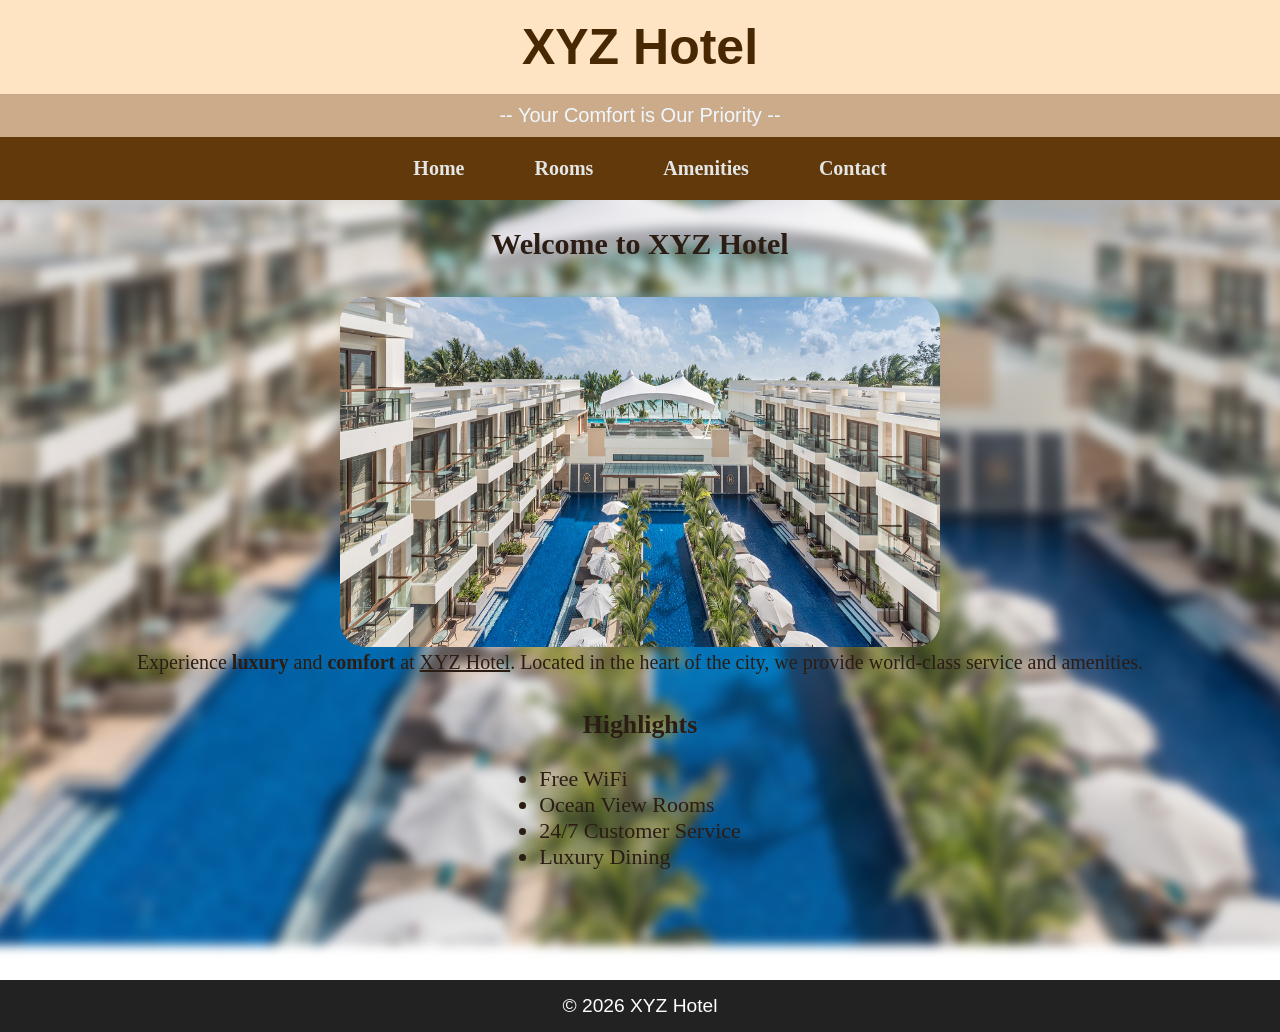
<file: index.html>
<!DOCTYPE html>
<html lang="en">
<head>
    <meta charset="UTF-8">
    <title>XYZ Hotel - Home</title>
    <link rel="stylesheet" href="style.css">
</head>
<body class="home">

<header>
    <br>
    <h1 id="title">XYZ Hotel</h1>
    <br>
    <p class="ph1">-- Your Comfort is Our Priority --</p>
</header>

<nav>
    <a href="index.html">Home</a>
    <a href="rooms.html">Rooms</a>
    <a href="amenities.html">Amenities</a>
    <a href="contact.html">Contact</a>
</nav>
<br><br><br><br><br>

<section class="container">
    <h2 class="wc">Welcome to XYZ Hotel</h2>
    <br><br>
    <img src="images/hotel.jpg" alt="Hotel Image" width="600" height="350" style="border-radius: 25px;">

    <p id="desc">Experience <b>luxury</b> and <b>comfort</b> at <u>XYZ Hotel</u>. Located in the heart of the city, we provide world-class service and amenities.</p>
    <br><br>
<div class="hl">
    <h3>Highlights</h3>
    <br>
    <ul>
        <li>Free WiFi</li>
        <li>Ocean View Rooms</li>
        <li>24/7 Customer Service</li>
        <li>Luxury Dining</li>
    </ul>
</div>
</section>
<br><br><br><br><br>
<footer>
    <p>&copy; 2026 XYZ Hotel</p>
</footer>

</body>
</html>
</file>
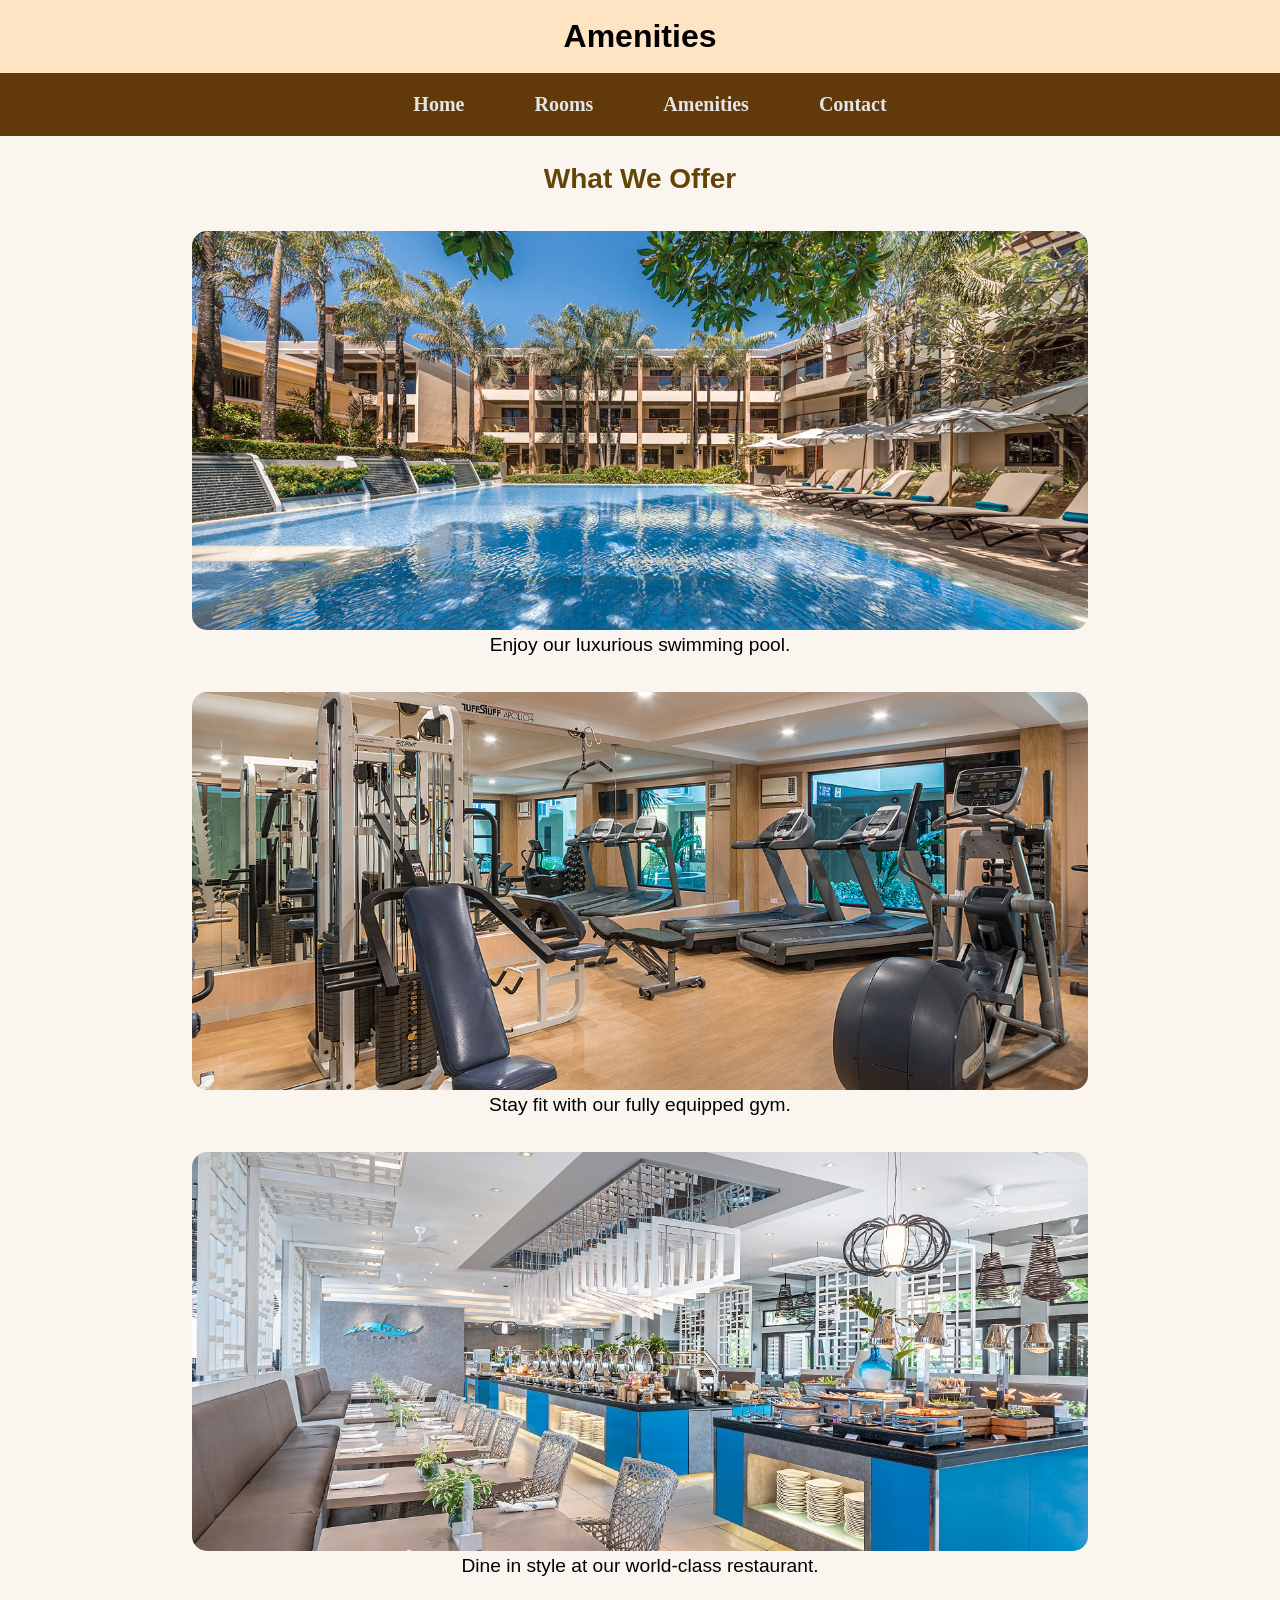
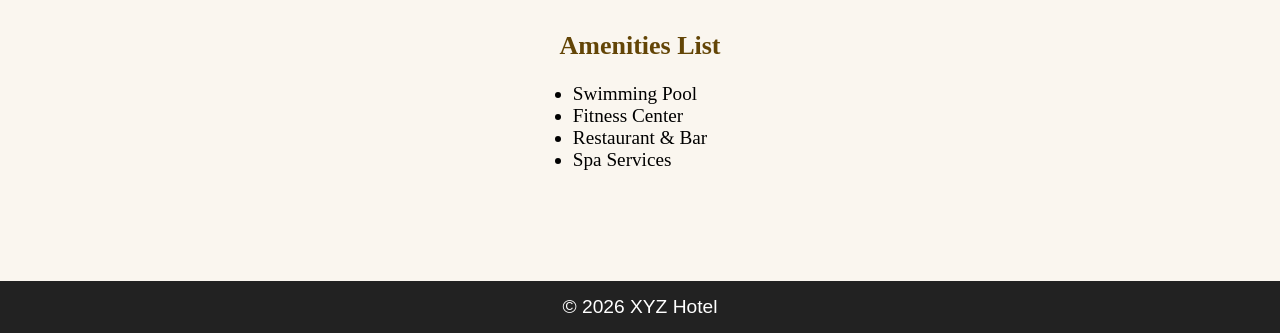
<file: amenities.html>
<!DOCTYPE html>
<html lang="en">
<head>
    <meta charset="UTF-8">
    <title>XYZ Hotel - Amenities</title>
    <link rel="stylesheet" href="style.css">
</head>
<body class="amenities">

<header>
    <br>
    <h1>Amenities</h1>
    <br>
</header>

<nav>
    <a href="index.html">Home</a>
    <a href="rooms.html">Rooms</a>
    <a href="amenities.html">Amenities</a>
    <a href="contact.html">Contact</a>
</nav>
<br><br><br><br><br>
<section class="container">
    <h2 id="wwo">What We Offer</h2>
    <br><br>

    <img src="images/pool.jpg" alt="Swimming Pool" width="70%" style="border-radius: 15px;">
    <p>Enjoy our luxurious swimming pool.</p><br><br>

    <img src="images/gym.jpg" alt="Gym" width="70%" style="border-radius: 15px;">
    <p>Stay fit with our fully equipped gym.</p><br><br>

    <img src="images/restaurant.jpg" alt="Restaurant" width="70%" style="border-radius: 15px;">
    <p>Dine in style at our world-class restaurant.</p><br><br><br>
<div class="al">
    <h3 id="al">Amenities List</h3><br>
    <ul>
        <li>Swimming Pool</li>
        <li>Fitness Center</li>
        <li>Restaurant & Bar</li>
        <li>Spa Services</li>
    </ul>
</div>
</section>
<br><br><br><br><br>
<footer>
    <p>&copy; 2026 XYZ Hotel</p>
</footer>

</body>
</html>
</file>
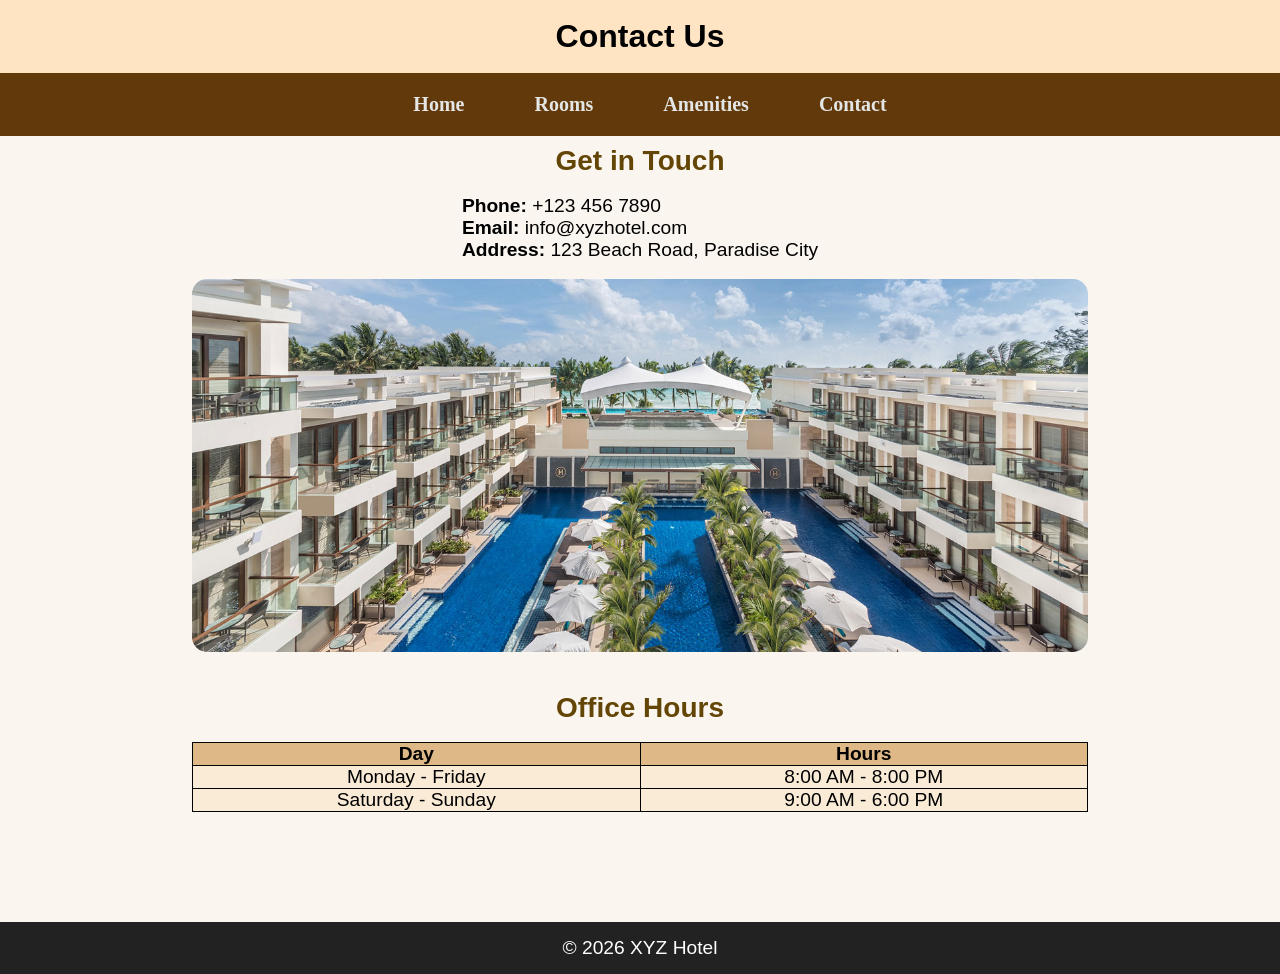
<file: contact.html>
<!DOCTYPE html>
<html lang="en">
<head>
    <meta charset="UTF-8">
    <title>XYZ Hotel - Contact</title>
    <link rel="stylesheet" href="style.css">
</head>
<body class="contact">

<header>
    <br>
    <h1>Contact Us</h1>
    <br>
</header>

<nav>
    <a href="index.html">Home</a>
    <a href="rooms.html">Rooms</a>
    <a href="amenities.html">Amenities</a>
    <a href="contact.html">Contact</a>
</nav>
<br><br><br><br>
<section class="container">
    <h2 id="gt">Get in Touch</h2>
    <br>
    <div class="pea">
        <p><strong>Phone:</strong> +123 456 7890</p>
        <p><strong>Email:</strong> info@xyzhotel.com</p>
        <p><strong>Address:</strong> 123 Beach Road, Paradise City</p>
    </div>
    <br><br>
    <img src="images/hotel.jpg" alt="Map Placeholder" width="70%" style="border-radius: 15px;">
    <br><br><br>
    <h3 id="oh">Office Hours</h3><br>
    <div class="oh">
        <table border="1" width="100%" align="center" >
            <tr>
                <th>Day</th>
                <th>Hours</th>
            </tr>
            <tr>
                <td>Monday - Friday</td>
                <td>8:00 AM - 8:00 PM</td>
            </tr>
            <tr>
                <td>Saturday - Sunday</td>
                <td>9:00 AM - 6:00 PM</td>
            </tr>
        </table>
    </div>
</section>
<br><br><br><br><b></b><br>
<footer>
    <p>&copy; 2026 XYZ Hotel</p>
</footer>

</body>
</html>
</file>
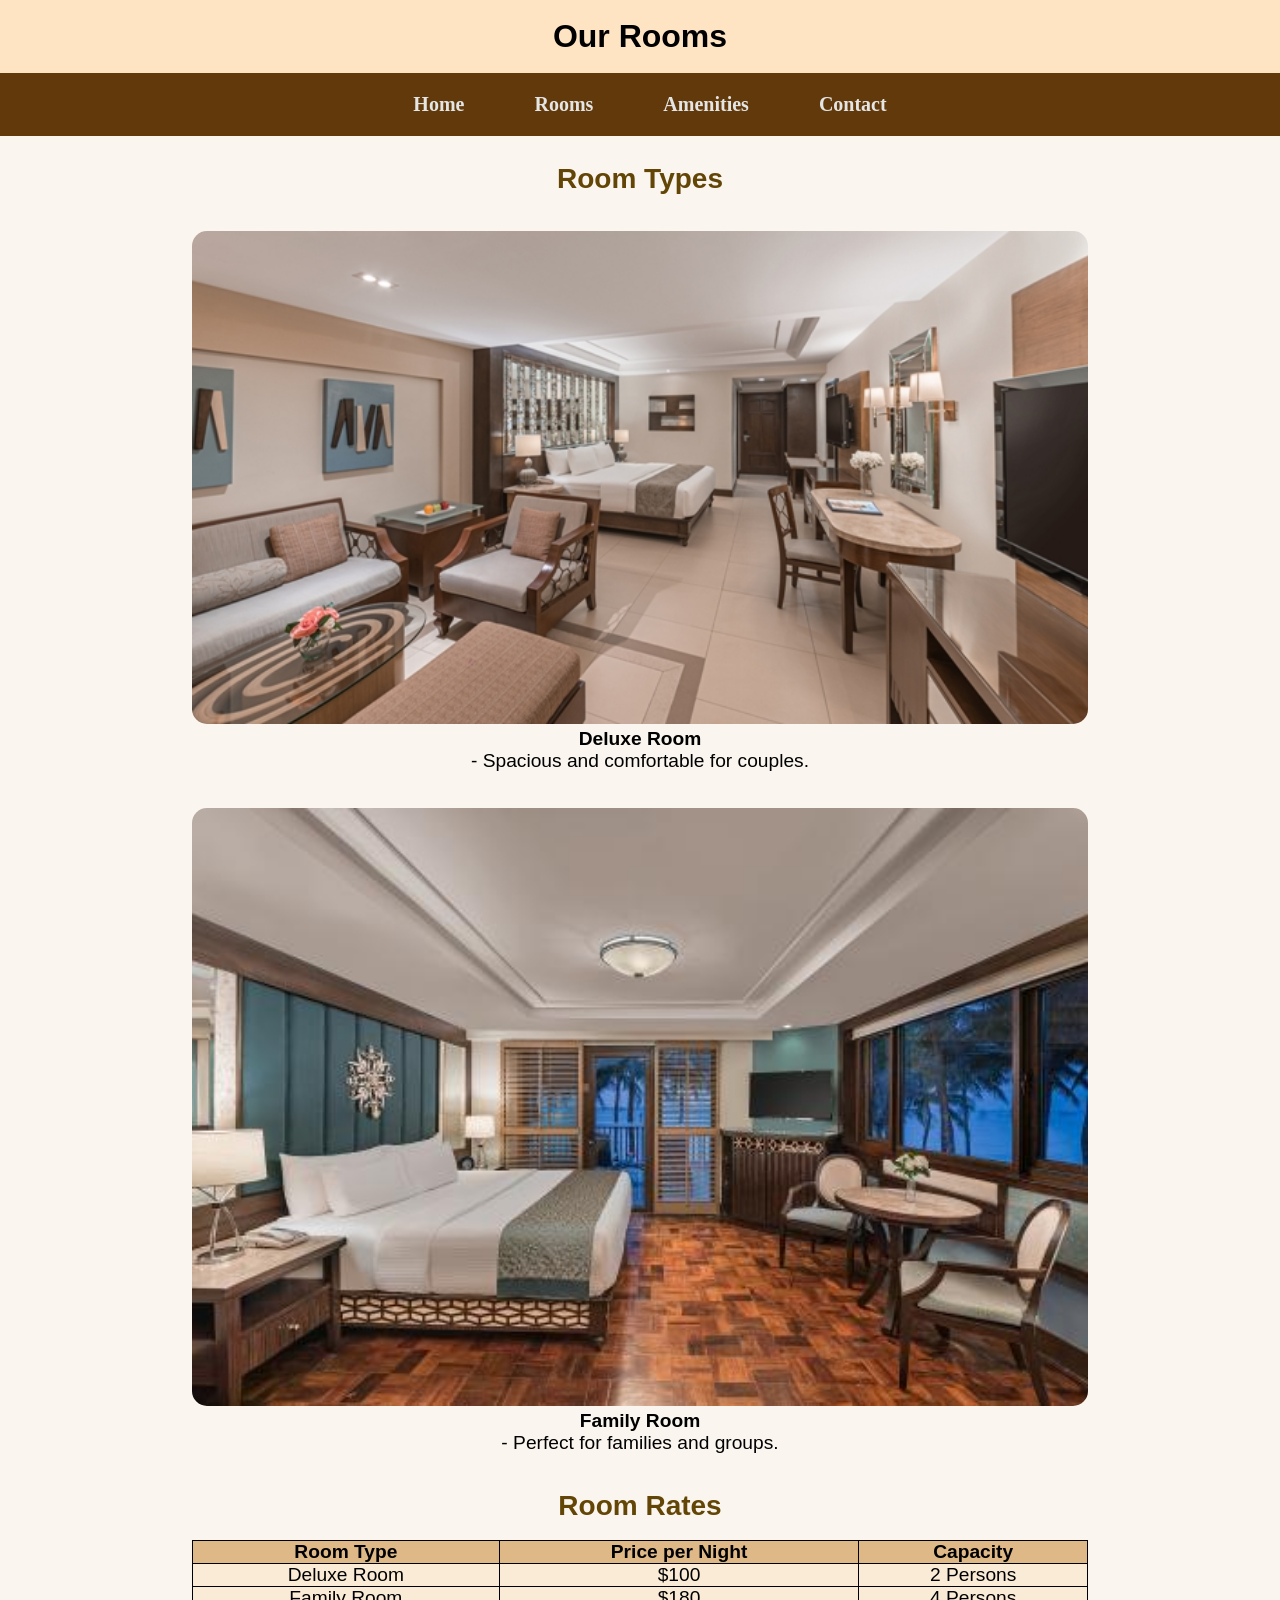
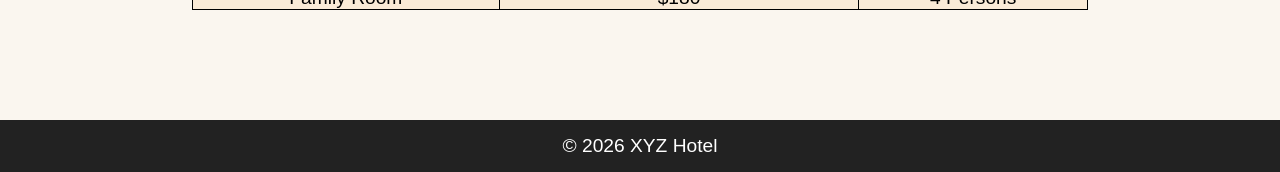
<file: rooms.html>
<!DOCTYPE html>
<html lang="en">
<head>
    <meta charset="UTF-8">
    <title>XYZ Hotel - Rooms</title>
    <link rel="stylesheet" href="style.css">
</head>
<body class="rooms">
<header>
    <br>
    <h1>Our Rooms</h1>
    <br>
</header>

<nav>
    <a href="index.html">Home</a>
    <a href="rooms.html">Rooms</a>
    <a href="amenities.html">Amenities</a>
    <a href="contact.html">Contact</a>
</nav>
<br><br><br><br>
<section class="container">
    <br>
    <h2 id="rt">Room Types</h2>
    <br>
    <br>

    <img src="images/room1.jpg" alt="Deluxe Room" width="70%" style="border-radius: 15px;">
    <p><b>Deluxe Room</b> <br> - Spacious and comfortable for couples.</p>
    <br><br>

    <img src="images/room2.jpg" alt="Family Room" width="70%" style="border-radius: 15px;">
    <p><b>Family Room</b> <br>- Perfect for families and groups.</p>
    <br><br>
    <h3 id="rr">Room Rates</h3>
    <br>
    <div class="tab">
        <table border="1" width="100%" align="center">
            <tr>
                <th>Room Type</th>
                <th>Price per Night</th>
                <th>Capacity</th>
            </tr>
            <tr>
                <td>Deluxe Room</td>
                <td>$100</td>
                <td>2 Persons</td>
            </tr>
            <tr>
                <td>Family Room</td>
                <td>$180</td>
                <td>4 Persons</td>
            </tr>
        </table>
    </div>
</section>
<br><br><br><br><br>
<footer>
    <p>&copy; 2026 XYZ Hotel</p>
</footer>

</body>
</html>
</file>
<file: style.css>
*{
  padding: 0;
  margin: 0;
}
header{
  padding:0;
  margin: 0;
  background-color: bisque;
  color: black;
  text-align: center;
  justify-content: center;
  font-family: 'Lucida Sans', 'Lucida Sans Regular', 'Lucida Grande', 'Lucida Sans Unicode', Geneva, Verdana, sans-serif;
}
#title{
  margin: 0;
  color: rgb(71, 40, 2);
  justify-content: center;
  font-size: 50px;
}
.ph1{
  margin: 0 auto;
  padding:10px;
  background-attachment: fixed;
  background-color: rgba(94, 47, 13, 0.316);
  color: aliceblue;
  font-size: 20px;
}
nav{
  padding: 10px;
  position: absolute;
  width: 100%;
  display: flex;
  justify-content: center ;
  align-items: center;
  font-size: 20px;
  background-color: rgb(98, 57, 10);
  color: #e4e6e6;
  gap: 50px;
}
ul{
  text-align: left;
  display: inline-block;
}
a{
  text-decoration: none;
  display: flex;
  flex-direction: row;
  color: #e4e6e6;
  padding: 10px;
  font-weight: bold;
  font-size: 20px;
  font-family: 'Times New Roman', Times, serif;
}
a:hover{
  padding: 10px;
  background-size: cover;
  background-color: white;
  cursor: pointer;
  color: black;
  border-radius: 15px;
}
h2{
  text-align: center;
}
.wc{
  text-align: center;
  font-size: 30px;
  color: #2b1d14;
  text-shadow: #222;
}
#desc{
  font-size: 20px;
  font-family: cursive;
  color: #2b1d14;

}
p{
  font-size: larger;
  font-family: Verdana, Geneva, Tahoma, sans-serif;
}
.home{
  margin: 0;
  justify-content: center;
  text-align: center;
}
.home::before {
  content: "";
  position: fixed;
  inset: 0;
  background-image: url("images/hotel.jpg");
  background-size: cover;
  background-position: center;
  filter: blur(5px);
  transform: scale(1.1);
  z-index: -1;
}
.hl{
  font-size: 22px;
  color: #2b1d14;
}
.rooms{
  justify-content: center;
  text-align: center;
  background-color: #faf6ef;
}
#rr{
  font-size: 28px;
  color: rgb(99, 69, 6);
  font-family: 'Segoe UI', Tahoma, Geneva, Verdana, sans-serif;
}
#rt{
  font-size: 28px;
  color: rgb(99, 69, 6);
  font-family: 'Segoe UI', Tahoma, Geneva, Verdana, sans-serif;
}
.tab{
  background-color: antiquewhite;
  justify-content: center;
  width: 70%;
  margin: 0 auto;
  font-size: larger;
  font-family: 'Gill Sans', 'Gill Sans MT', Calibri, 'Trebuchet MS', sans-serif;
}
th{
  background-color: burlywood;
}
table,th,td{
  border: 1px solid black;
  border-collapse: collapse;
}
.amenities{
  justify-content: center;
  text-align: center;
  background-color: #faf6ef;
}
#al{
  color: rgb(99, 69, 6);
  font-size: 26px;
}
.al{
  font-size: larger;
  font-family: 'Times New Roman', Times, serif;
}
#wwo{
  font-size: 28px;
  color: rgb(99, 69, 6);
  font-family: 'Segoe UI', Tahoma, Geneva, Verdana, sans-serif;
}
.contact{
  justify-content: center;
  text-align: center;
  background-color: #faf6ef;
}
.pea{
  text-align: left;
  display: inline-block;
}
#gt{
  font-size: 28px;
  color: rgb(99, 69, 6);
  font-family: 'Segoe UI', Tahoma, Geneva, Verdana, sans-serif;
}
footer {
  margin-top: 20px;
  padding: 15px;
  background-color: #222;
   color: white;
}
#oh{
  font-size: 28px;
  color: rgb(99, 69, 6);
  font-family: 'Segoe UI', Tahoma, Geneva, Verdana, sans-serif;
}
  .oh{
  width: 70%;
  margin: 0 auto;
  font-size: larger;
  font-family: 'Gill Sans', 'Gill Sans MT', Calibri, 'Trebuchet MS', sans-serif;
  justify-content: center;
  background-color: antiquewhite;
}
</file>
